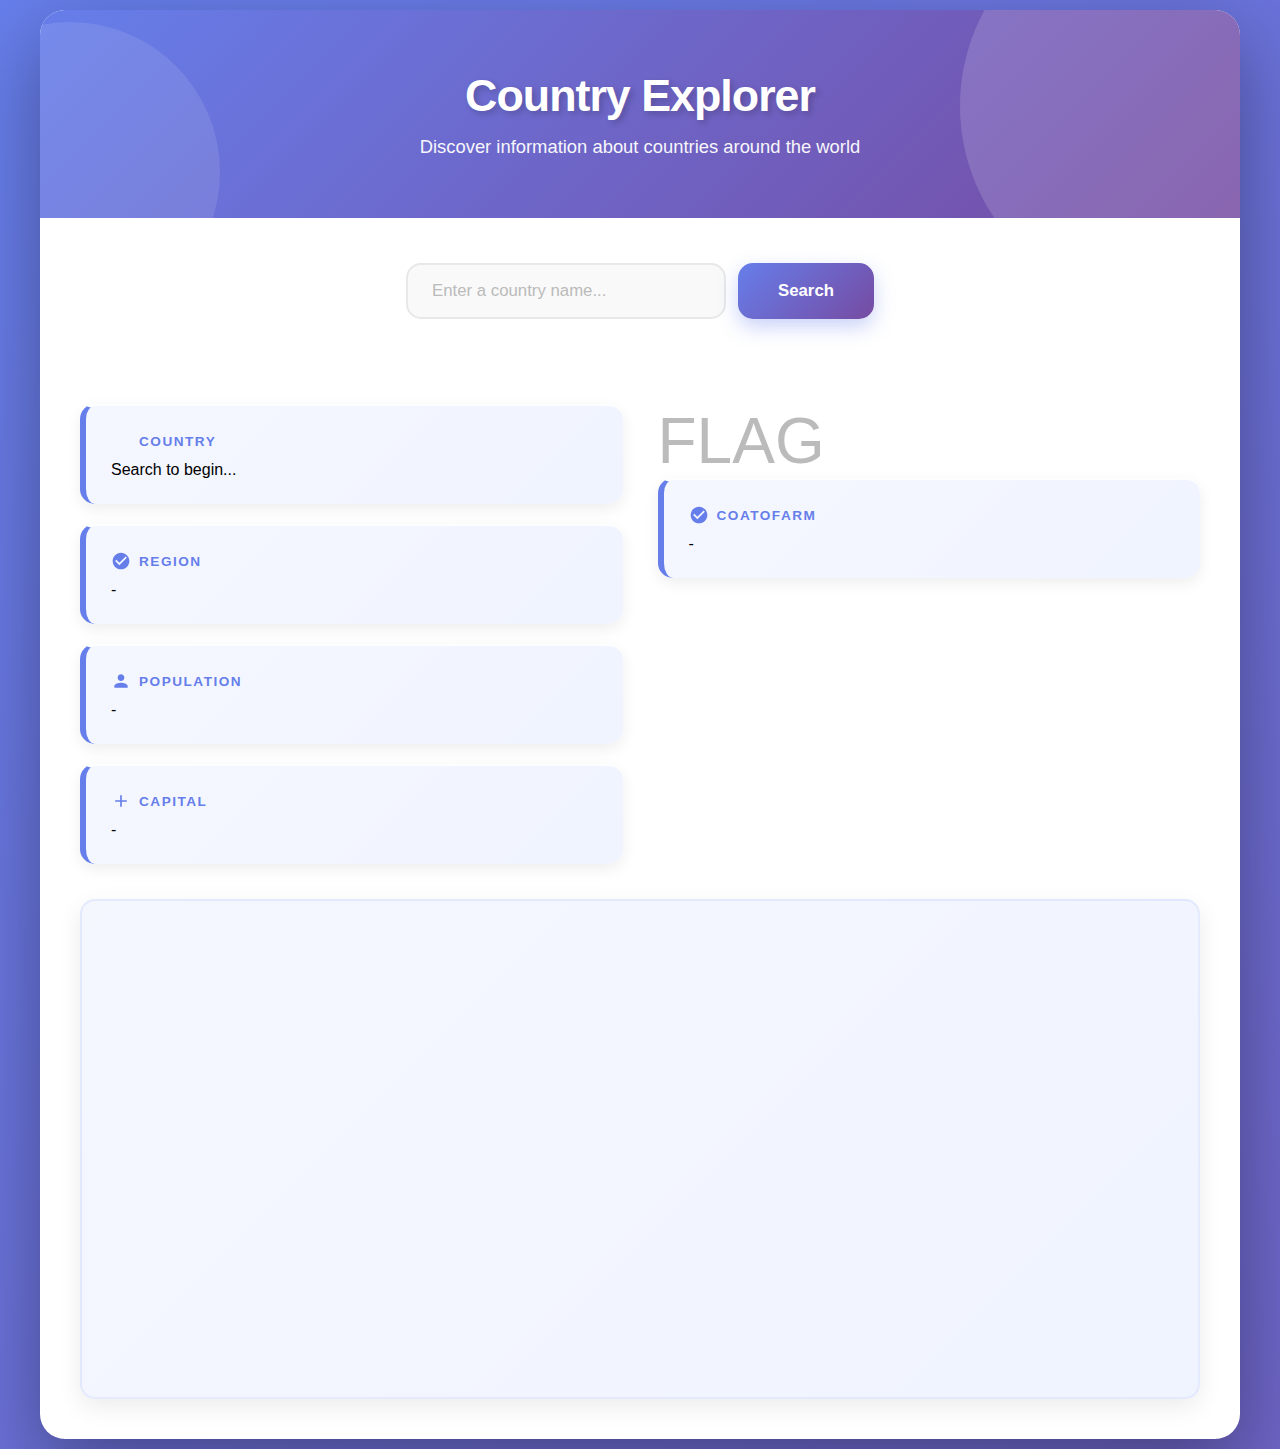
<file: index.html>
<!DOCTYPE html>
<html lang="en">

<head>
    <meta charset="UTF-8">
    <meta name="viewport" content="width=device-width, initial-scale=1.0">
    <title>Country Search Explorer</title>
    <link rel="stylesheet" href="styles.css">
</head>

<body>
    <div class="container">
        <header>
            <h1>Country Explorer</h1>
            <p>Discover information about countries around the world</p>
        </header>
        <div class="search-box">
            <input type="text" id="country-input" placeholder="Enter a country name..." autocomplete="off">
            <button id="search-button" onclick="searchcon()">Search</button>
        </div>
        <div class="content">
            <div class="info-section">
                <div class="country-card">
                    <h2>Country</h2>
                    <p id="country-name">Search to begin...</p>
                </div>
                <div class="country-card">
                    <h2>Region</h2>
                    <p id="country-info">-</p>
                </div>
                <div class="country-card">
                    <h2>Population</h2>
                    <p id="country-population">-</p>
                </div>
                <div class="country-card">
                    <h2>Capital</h2>
                    <p id="country-capital">-</p>
                </div>
            </div>
            <div class="flag-section">
                <div id="country-flag">
                    <p style="color: #bbb; font-size: 4em;">FLAG</p>
                </div>
                <div class="country-card" id="coat">
                    <h2>coatOfArm</h2>
                    <p id="country-population">-</p>
                </div>
            </div>
            <div class="map-section" id="mapVIEW"></div>
        </div>
    </div>
    <script src="app.js"></script>
</body>

</html>
</file>
<file: styles.css>
* {
    margin: 0;
    padding: 0;
    box-sizing: border-box;
}

body {
    font-family: 'Poppins', 'Segoe UI', Tahoma, Geneva, Verdana, sans-serif;
    background: linear-gradient(135deg, #667eea 0%, #764ba2 50%, #f093fb 100%);
    min-height: 100vh;
    padding: 10px;
    animation: gradientShift 8s ease infinite;
    background-size: 400% 400%;
}

@keyframes gradientShift {
    0% {
        background-position: 0% 50%;
    }

    50% {
        background-position: 100% 50%;
    }

    100% {
        background-position: 0% 50%;
    }
}

.container {
    max-width: 1200px;
    margin: 0 auto;
    background: white;
    border-radius: 25px;
    box-shadow: 0 30px 80px rgba(0, 0, 0, 0.35);
    overflow: hidden;
    animation: slideUp 0.6s cubic-bezier(0.34, 1.56, 0.64, 1);
}

@keyframes slideUp {
    from {
        opacity: 0;
        transform: translateY(40px);
    }

    to {
        opacity: 1;
        transform: translateY(0);
    }
}

header {
    background: linear-gradient(135deg, #667eea 0%, #764ba2 100%);
    color: white;
    padding: 60px 20px;
    text-align: center;
    position: relative;
    overflow: hidden;
}

header::before {
    content: '';
    position: absolute;
    top: -50%;
    right: -10%;
    width: 400px;
    height: 400px;
    background: rgba(255, 255, 255, 0.15);
    border-radius: 50%;
    animation: float 6s ease-in-out infinite;
}

header::after {
    content: '';
    position: absolute;
    bottom: -50%;
    left: -10%;
    width: 300px;
    height: 300px;
    background: rgba(255, 255, 255, 0.1);
    border-radius: 50%;
    animation: float 8s ease-in-out infinite reverse;
}

@keyframes float {

    0%,
    100% {
        transform: translateY(0px);
    }

    50% {
        transform: translateY(30px);
    }
}

header h1 {
    font-size: 3.2em;
    margin-bottom: 15px;
    font-weight: 800;
    position: relative;
    z-index: 1;
    text-shadow: 3px 3px 6px rgba(0, 0, 0, 0.2);
    letter-spacing: -1px;
}

header p {
    font-size: 1.15em;
    opacity: 0.95;
    position: relative;
    z-index: 1;
    font-weight: 300;
}

.search-box {
    display: flex;
    justify-content: center;
    gap: 12px;
    margin: 45px 20px;
    flex-wrap: wrap;
}

#country-input {
    padding: 16px 24px;
    font-size: 1.05em;
    border: 2px solid #e8e8e8;
    border-radius: 15px;
    width: 350px;
    transition: all 0.35s cubic-bezier(0.4, 0, 0.2, 1);
    background: #f9f9f9;
    font-family: 'Poppins', sans-serif;
    font-weight: 500;
}

#country-input::placeholder {
    color: #bbb;
}

#country-input:focus {
    outline: none;
    border-color: #667eea;
    background: white;
    box-shadow: 0 0 25px rgba(102, 126, 234, 0.5);
    transform: scale(1.03);
}

button {
    padding: 16px 40px;
    font-size: 1.05em;
    background: linear-gradient(135deg, #667eea 0%, #764ba2 100%);
    color: white;
    border: none;
    border-radius: 15px;
    cursor: pointer;
    transition: all 0.35s cubic-bezier(0.4, 0, 0.2, 1);
    font-weight: 700;
    box-shadow: 0 8px 20px rgba(102, 126, 234, 0.35);
    position: relative;
    overflow: hidden;
    font-family: 'Poppins', sans-serif;
}

button::before {
    content: '';
    position: absolute;
    top: 50%;
    left: 50%;
    width: 0;
    height: 0;
    background: rgba(255, 255, 255, 0.3);
    border-radius: 50%;
    transform: translate(-50%, -50%);
    transition: width 0.6s, height 0.6s;
}

button:hover::before {
    width: 300px;
    height: 300px;
}

button:hover {
    transform: translateY(-4px);
    box-shadow: 0 15px 35px rgba(102, 126, 234, 0.5);
}

button:active {
    transform: translateY(-1px);
}

.content {
    display: grid;
    grid-template-columns: 1fr 1fr;
    gap: 40px;
    padding: 50px;
}

.info-section {
    display: flex;
    flex-direction: column;
    gap: 20px;
}

.country-card {
    background: linear-gradient(135deg, #f5f7ff 0%, #f0f4ff 100%);
    padding: 25px;
    border-radius: 15px;
    border-left: 6px solid #667eea;
    transition: all 0.35s cubic-bezier(0.4, 0, 0.2, 1);
    box-shadow: 0 5px 15px rgba(0, 0, 0, 0.07);
    border-top: 2px solid rgba(255, 255, 255, 0.8);
}

.country-card:hover {
    transform: translateX(10px) translateY(-3px);
    box-shadow: 0 15px 35px rgba(102, 126, 234, 0.25);
}

.country-card h2 {
    color: #667eea;
    margin-bottom: 10px;
    font-size: 0.9em;
    text-transform: uppercase;
    letter-spacing: 1.5px;
    font-weight: 800;
    display: flex;
    align-items: center;
    gap: 8px;
}

.country-card h2::before {
    content: '';
    display: inline-block;
    width: 20px;
    height: 20px;
    background-size: contain;
    background-repeat: no-repeat;
}

.country-name-card h2::before {
    background-image: url('data:image/svg+xml,<svg xmlns="http://www.w3.org/2000/svg" viewBox="0 0 24 24" fill="%23667eea"><path d="M12 2C6.48 2 2 6.48 2 12s4.48 10 10 10 10-4.48 10-10S17.52 2 12 2zm0 18c-4.41 0-8-3.59-8-8s3.59-8 8-8 8 3.59 8 8-3.59 8-8 8zm3.5-9c.83 0 1.5-.67 1.5-1.5S16.33 8 15.5 8 14 8.67 14 9.5s.67 1.5 1.5 1.5z"/></svg>');
}

/* Region icon */
.country-card:nth-child(2) h2::before {
    background-image: url('data:image/svg+xml,<svg xmlns="http://www.w3.org/2000/svg" viewBox="0 0 24 24" fill="%23667eea"><path d="M12 2C6.48 2 2 6.48 2 12s4.48 10 10 10 10-4.48 10-10S17.52 2 12 2zm-2 15l-5-5 1.41-1.41L10 14.17l7.59-7.59L19 8l-9 9z"/></svg>');
}

/* Population icon */
.country-card:nth-child(3) h2::before {
    background-image: url('data:image/svg+xml,<svg xmlns="http://www.w3.org/2000/svg" viewBox="0 0 24 24" fill="%23667eea"><path d="M12 12c2.21 0 4-1.79 4-4s-1.79-4-4-4-4 1.79-4 4 1.79 4 4 4zm0 2c-2.67 0-8 1.34-8 4v2h16v-2c0-2.66-5.33-4-8-4z"/></svg>');
}

/* Capital icon */
.country-card:nth-child(4) h2::before {
    background-image: url('data:image/svg+xml,<svg xmlns="http://www.w3.org/2000/svg" viewBox="0 0 24 24" fill="%23667eea"><path d="M19 13h-6v6h-2v-6H5v-2h6V5h2v6h6v2z"/></svg>');
}

.country-with-flag {
    display: flex;
    align-items: center;
    gap: 12px;
}

.flag-small {
    width: 40px;
    height: 25px;
    border-radius: 4px;
    box-shadow: 0 2px 8px rgba(0, 0, 0, 0.1);
    border: 1px solid rgba(102, 126, 234, 0.2);
    object-fit: cover;
}

.country-name-card {
    background: linear-gradient(135deg, #f5f7ff 0%, #f0f4ff 100%);
}

.country-name-card p {
    margin: 0;
    font-size: 1.2em;
    font-weight: 600;
    color: #555;
}

.map-section {
    grid-column: 1 / -1;
    display: flex;
    flex-direction: column;
    background: linear-gradient(135deg, #f5f7ff 0%, #f0f4ff 100%);
    border-radius: 15px;
    box-shadow: 0 8px 25px rgba(0, 0, 0, 0.08);
    border: 2px solid rgba(102, 126, 234, 0.1);
    padding: 25px;
    min-height: 500px;
}

.map-section h3 {
    color: #667eea;
    margin-bottom: 15px;
    font-size: 1.3em;
    font-weight: 800;
    flex-shrink: 0;
}

#map-container {
    width: 100%;
    flex: 1;
    min-height: 450px;
    border-radius: 12px;
    overflow: hidden;
    box-shadow: 0 5px 15px rgba(0, 0, 0, 0.1);
}

#map-container iframe {
    width: 100%;
    height: 100%;
    border: none;
    border-radius: 12px;
}
@media (min-width: 1440px) {
    header h1 {
        font-size: 3.5em;
    }

    #country-input {
        width: 400px;
    }

    .content {
        gap: 50px;
        padding: 60px;
    }

    .country-card {
        padding: 30px;
    }

    #country-flag img {
        max-width: 220px;
    }

    .country-card h2 {
        font-size: 0.95em;
    }

    .country-card h2::before {
        width: 22px;
        height: 22px;
    }

    .map-section {
        min-height: 550px;
        padding: 30px;
    }

    #map-container {
        min-height: 500px;
    }

    .map-section h3 {
        font-size: 1.4em;
    }
}
@media (max-width: 1439px) and (min-width: 1024px) {
    .content {
        grid-template-columns: 1fr 1fr;
        gap: 35px;
        padding: 40px;
    }

    header h1 {
        font-size: 2.8em;
    }

    #country-input {
        width: 320px;
    }

    .country-card h2 {
        font-size: 0.85em;
    }

    .country-card h2::before {
        width: 20px;
        height: 20px;
    }

    .map-section {
        min-height: 500px;
    }

    #map-container {
        min-height: 450px;
    }
}

@media (max-width: 1023px) {
    body {
        padding: 8px;
    }

    header {
        padding: 40px 15px;
    }

    header h1 {
        font-size: 2.2em;
        margin-bottom: 10px;
    }

    header p {
        font-size: 0.95em;
    }

    .search-box {
        gap: 10px;
        margin: 25px 15px;
        flex-direction: column;
    }

    #country-input {
        width: 100%;
        padding: 14px 20px;
        font-size: 1em;
    }

    button {
        width: 100%;
        padding: 14px 30px;
        font-size: 1em;
    }

    .content {
        grid-template-columns: 1fr;
        gap: 25px;
        padding: 25px;
    }

    .country-card {
        padding: 18px;
    }

    .country-card h2 {
        font-size: 0.8em;
    }

    .country-card p {
        font-size: 1.1em;
    }

    #country-flag img {
        max-width: 180px;
    }

    .map-section {
        min-height: 450px;
        padding: 20px;
    }

    #map-container {
        min-height: 400px;
    }

    .map-section h3 {
        font-size: 1.15em;
    }

    .country-card h2 {
        font-size: 0.8em;
        gap: 6px;
    }

    .country-card h2::before {
        width: 18px;
        height: 18px;
    }

    .flag-small {
        width: 35px;
        height: 22px;
    }

    .country-name-card p {
        font-size: 1.05em;
    }
}

@media (max-width: 767px) {
    body {
        padding: 5px;
    }

    .container {
        border-radius: 15px;
    }

    header {
        padding: 30px 12px;
    }

    header h1 {
        font-size: 1.8em;
        margin-bottom: 8px;
    }

    header p {
        font-size: 0.85em;
    }

    header::before {
        width: 200px;
        height: 200px;
    }

    header::after {
        width: 150px;
        height: 150px;
    }

    .search-box {
        gap: 8px;
        margin: 15px 10px;
        flex-direction: column;
    }

    #country-input {
        width: 100%;
        padding: 12px 16px;
        font-size: 16px;
        border-radius: 12px;
    }

    button {
        width: 100%;
        padding: 12px 24px;
        font-size: 0.95em;
        border-radius: 12px;
    }

    .content {
        grid-template-columns: 1fr;
        gap: 15px;
        padding: 15px;
    }

    .info-section {
        gap: 12px;
    }

    .country-card {
        padding: 14px;
        border-radius: 10px;
        border-left: 4px solid #667eea;
    }

    .country-card h2 {
        font-size: 0.75em;
        margin-bottom: 6px;
    }

    .country-card p {
        font-size: 0.95em;
        margin: 4px 0;
    }

    .flag-section {
        padding: 10px;
    }

    #country-flag {
        padding: 15px;
        border-radius: 10px;
    }

    #country-flag img {
        max-width: 150px;
    }

    .map-section {
        min-height: 400px;
        padding: 15px;
        border-radius: 10px;
    }

    #map-container {
        min-height: 350px;
    }

    .map-section h3 {
        font-size: 1.05em;
        margin-bottom: 10px;
    }

    .country-card h2 {
        font-size: 0.75em;
        gap: 5px;
        margin-bottom: 8px;
    }

    .country-card h2::before {
        width: 16px;
        height: 16px;
    }

    .flag-small {
        width: 32px;
        height: 20px;
    }

    .country-with-flag {
        gap: 8px;
    }

    .country-name-card p {
        font-size: 0.95em;
    }
}

@media (max-width: 479px) {
    body {
        padding: 3px;
    }

    .container {
        border-radius: 12px;
        box-shadow: 0 15px 40px rgba(0, 0, 0, 0.3);
    }

    header {
        padding: 20px 10px;
    }

    header h1 {
        font-size: 1.4em;
        margin-bottom: 5px;
    }

    header p {
        font-size: 0.8em;
    }

    header::before,
    header::after {
        display: none;
    }

    .search-box {
        gap: 6px;
        margin: 10px 8px;
        flex-direction: column;
    }

    #country-input {
        width: 100%;
        padding: 10px 14px;
        font-size: 16px;
        border-radius: 10px;
        border: 2px solid #e0e0e0;
    }

    button {
        width: 100%;
        padding: 10px 20px;
        font-size: 0.9em;
        border-radius: 10px;
    }

    .content {
        grid-template-columns: 1fr;
        gap: 12px;
        padding: 10px;
    }

    .info-section {
        gap: 10px;
    }

    .country-card {
        padding: 12px;
        border-radius: 8px;
        border-left: 3px solid #667eea;
    }

    .country-card h2 {
        font-size: 0.7em;
        margin-bottom: 4px;
        letter-spacing: 0.5px;
    }

    .country-card p {
        font-size: 0.9em;
        margin: 2px 0;
    }

    .flag-section {
        padding: 8px;
    }

    #country-flag {
        padding: 12px;
        border-radius: 8px;
    }

    #country-flag img {
        max-width: 120px;
    }

    .map-section {
        min-height: 350px;
        padding: 12px;
        border-radius: 8px;
    }

    #map-container {
        min-height: 300px;
    }

    .map-section h3 {
        font-size: 0.95em;
        margin-bottom: 6px;
    }

    .country-card h2 {
        font-size: 0.65em;
        gap: 4px;
        margin-bottom: 6px;
    }

    .country-card h2::before {
        width: 14px;
        height: 14px;
    }

    .flag-small {
        width: 28px;
        height: 18px;
    }

    .country-with-flag {
        gap: 6px;
    }

    .country-name-card p {
        font-size: 0.85em;
    }
}

@media (max-width: 319px) {
    header h1 {
        font-size: 1.2em;
    }

    header p {
        font-size: 0.75em;
    }

    .country-card p {
        font-size: 0.85em;
    }

    #country-flag img {
        max-width: 100px;
    }

    .country-card h2 {
        font-size: 0.6em;
        gap: 3px;
    }

    .country-card h2::before {
        width: 12px;
        height: 12px;
    }

    .flag-small {
        width: 24px;
        height: 16px;
    }
}
</file>
